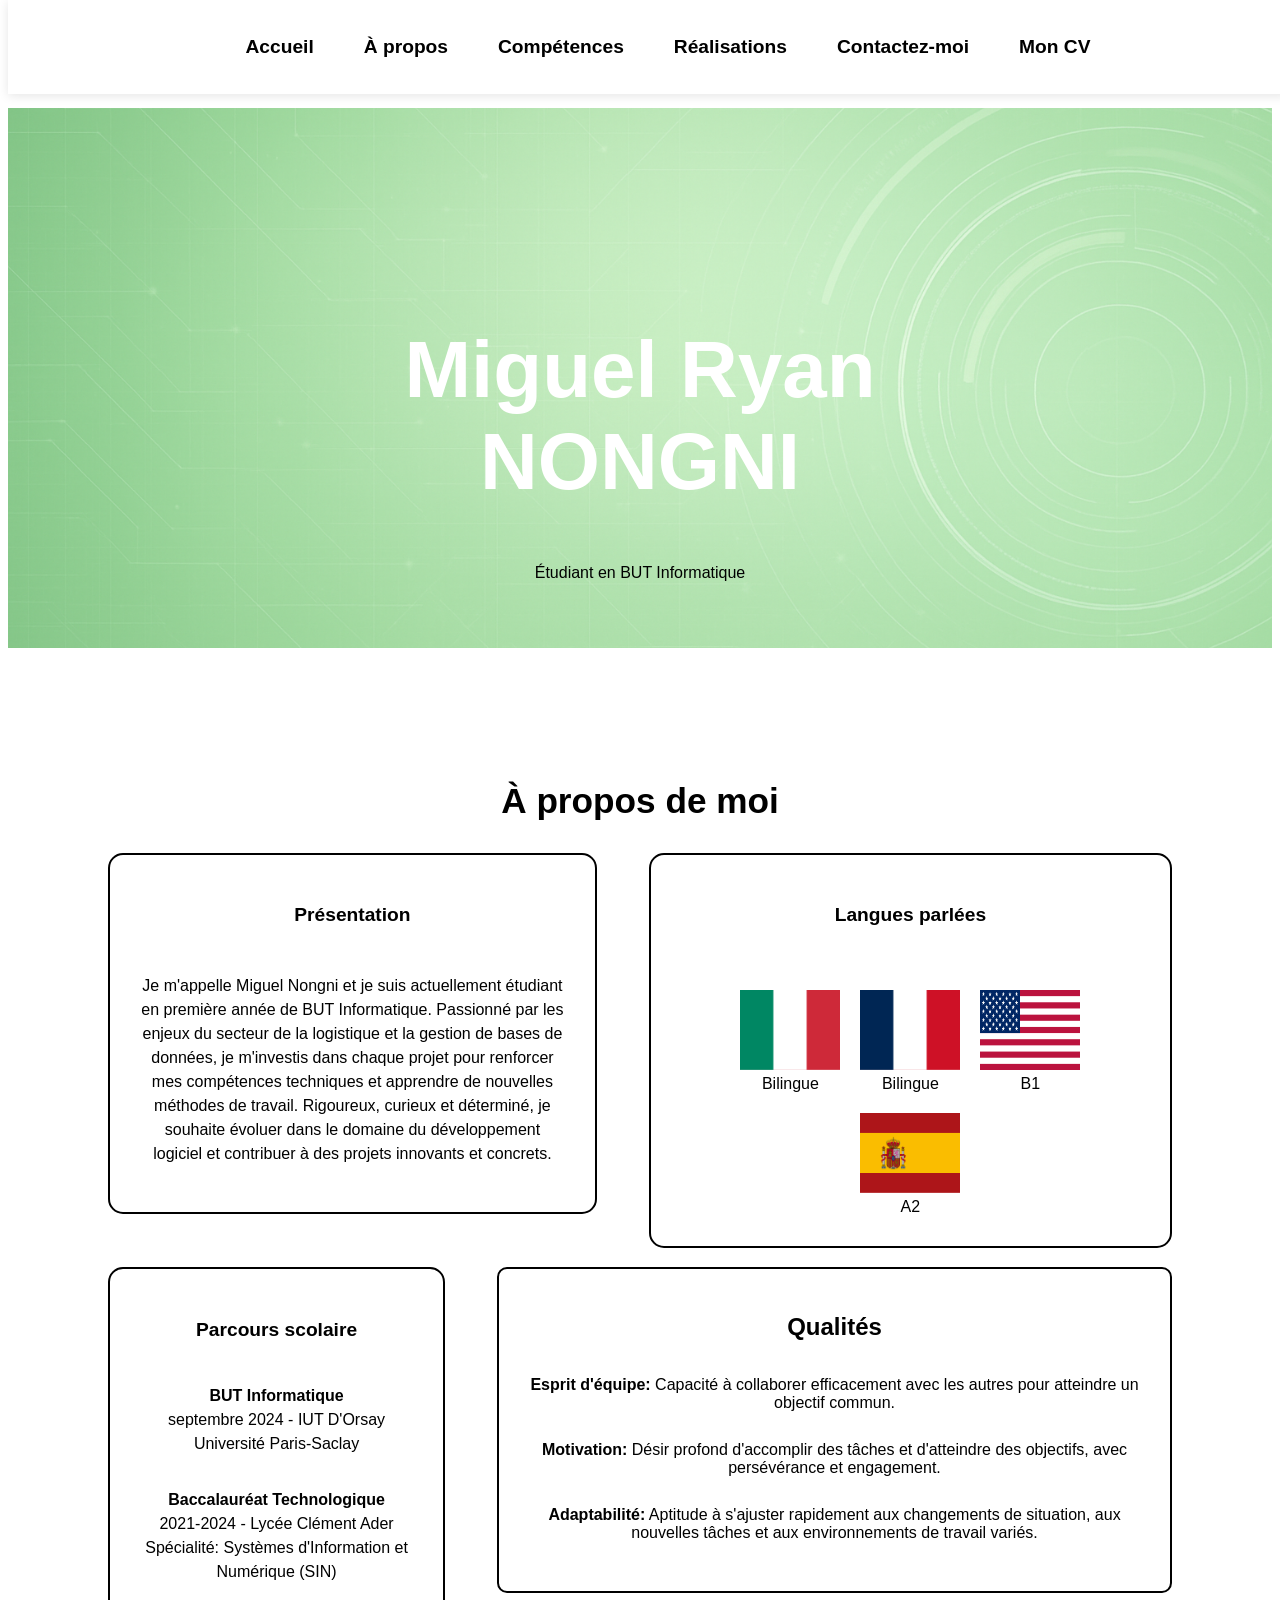
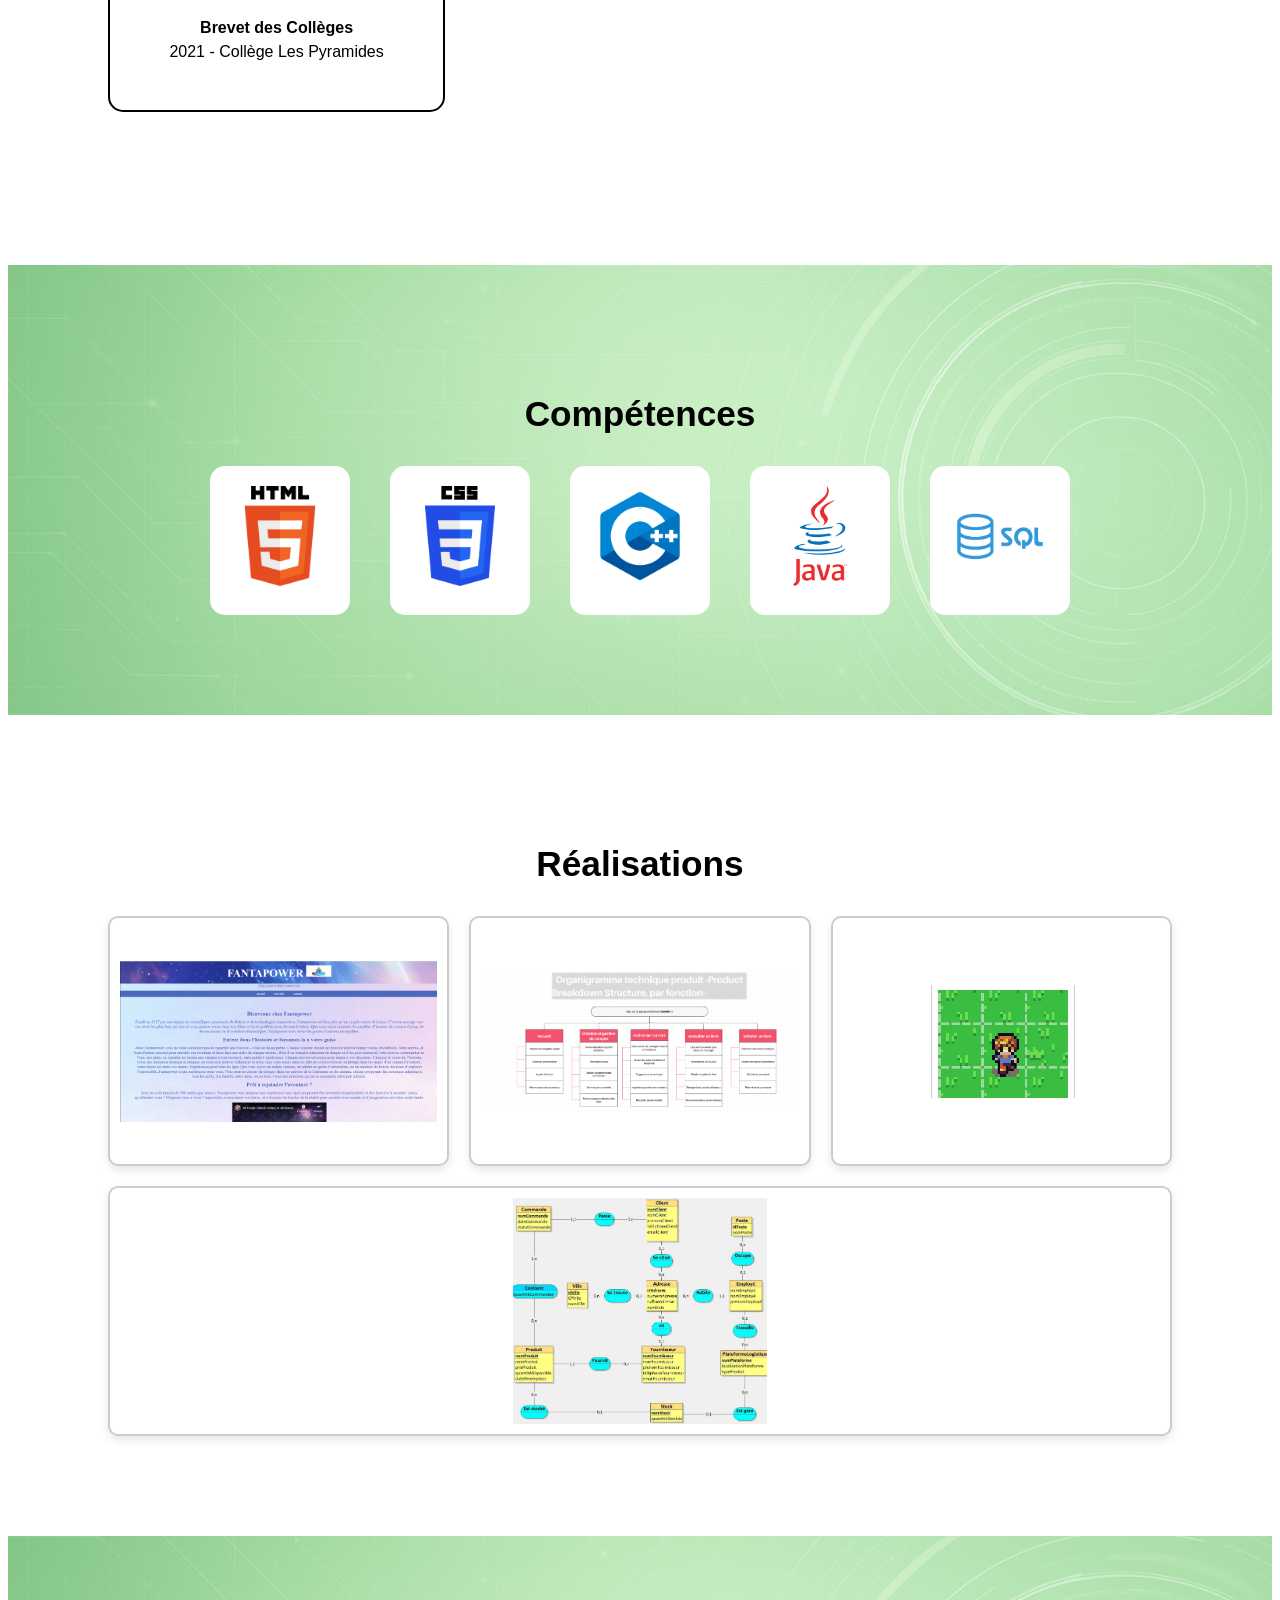
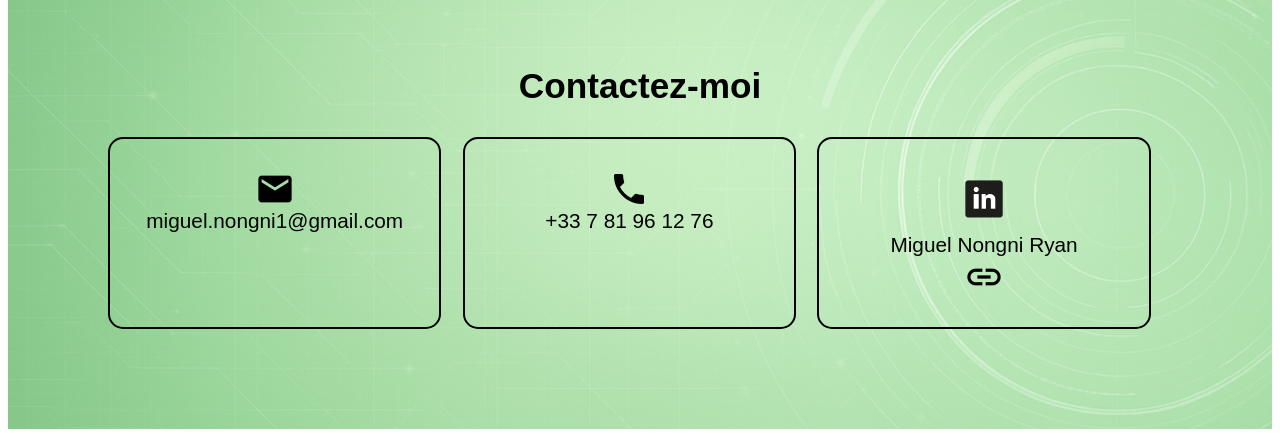
<file: ancien_modele/index.html>
<!DOCTYPE html>
<html>
    <head>
        <meta charset="utf-8"/>
        <title>Portfolio Miguel Nongni (Ancienne Version)</title>
        <meta type="Description" content="Bienvenue dans mon portfolio" />
        <link href="https://fonts.googleapis.com/icon?family=Material+Icons" rel="stylesheet">
        <link rel="stylesheet" href="styles/styles.css" type="text/css">
    </head>
    <body>
        <nav class="navbar">
            <ul>
                <li><a href="#Accueil">Accueil</a></li>
                <li><a href="#apropos">À propos</a></li>
                <li><a href="#competences">Compétences</a></li>
                <li><a href="#realisations">Réalisations</a></li>
                <li><a href="#contact">Contactez-moi</a></li>
                <li><a href="img/miguel-cv.pdf" target="_blank" class="cv-link">Mon CV</a></li>
            </ul>
        </nav>
        <div id="Accueil" class="slider">
            <img src="img/backgreen1.png" class="slider-backgroud">
            <div class="slider-content">
                <h1> Miguel Ryan NONGNI</h1>
                <p> Étudiant en BUT Informatique</p>

            </div>
        </div>


        <div id="apropos" class="section bg-white">
            <div class="boxed">
                <div class="text-center">
                    <h2>À propos de moi</h2>
                </div>

                <div class="about-content flex space-between gap20">
                    <div class="w40 flex column center-content">
                        <h3>Présentation</h3>
                        <p>
                            Je m'appelle Miguel Nongni et je suis actuellement étudiant en première année de BUT Informatique.
                            Passionné par les enjeux du secteur de la logistique et la gestion de bases de données, je m'investis dans
                            chaque projet pour renforcer mes compétences techniques et apprendre de nouvelles méthodes de travail.
                            Rigoureux, curieux et déterminé, je souhaite évoluer dans le domaine du développement logiciel et
                            contribuer à des projets innovants et concrets.
                        </p>
                    </div>

                    <div class="languages-container">
                        <h3>Langues parlées</h3>
                        <div class="languages-list flex space-around">
                            <div class="language-item">
                                <img src="./img/d-ita.png">
                                <a class="niveau">Bilingue</a>
                            </div>
                            <div class="language-item">
                                <img src="./img/d-fr.png">
                                <a class="niveau">Bilingue</a>
                            </div>
                            <div class="language-item">
                                <img src="./img/d-usa.png">
                                <a class="niveau">B1</a>
                            </div>
                            <div class="language-item">
                                <img src="./img/d-esp.png">
                                <a class="niveau">A2</a>
                            </div>
                        </div>
                    </div>
                </div>
                <div class="about-content flex space-between gap20">
                    <div class="w40 flex column center-content">
                        <h3>Parcours scolaire</h3>
                        <p>
                            <b>BUT Informatique</b><br>
                            septembre 2024 - IUT D'Orsay Université Paris-Saclay
                        </p>
                        <p>
                            <b>Baccalauréat Technologique</b><br>
                            2021-2024 - Lycée Clément Ader<br>
                            Spécialité: Systèmes d'Information et Numérique (SIN)
                        </p>
                        <p>
                            <b>Brevet des Collèges</b><br>
                            2021 - Collège Les Pyramides
                        </p>
                    </div>
                    <div class="qualites-container">
                        <h3>Qualités</h3>
                        <ul class="qualites-liste">
                            <li class="qualite-item">
                                <b>Esprit d'équipe:</b> Capacité à collaborer efficacement avec les autres pour atteindre un objectif commun.
                            </li>
                            <li class="qualite-item">
                                <b>Motivation:</b> Désir profond d'accomplir des tâches et d'atteindre des objectifs, avec persévérance et engagement.
                            </li>
                            <li class="qualite-item">
                                <b>Adaptabilité:</b> Aptitude à s'ajuster rapidement aux changements de situation, aux nouvelles tâches et aux environnements de travail variés.
                            </li>
                        </ul>
                    </div>
                    
                </div>
            </div>
        </div>


        <div id="competences" class="section bg-image">
            <div class="boxed ">
                <div class="text-center">
                            <h2>Compétences</h2>
                            <div class="flex column gap20 ">
                                <div class="flex logos-row">
                                    <div class="w25 competences wm100">
                                        <img src="./img/logo-html.png">
                                    </div>
                                    <div class="w25 competences wm100">
                                        <img src="./img/logo-css.png">
                                    </div>
                                    <div class="w25 competences wm100">
                                        <img src="./img/logo-c++.png">
                                    </div>
                                    <div class="w25 competences wm100">
                                        <img src="./img/logo-java.png">
                                    </div>
                                    <div class="w25 competences wm100">
                                        <img src="./img/logo-sql.png">
                                    </div>
                                </div>
                            </div>


                </div>
            </div>
        </div>

        <div id="realisations" class="section bg-white">
            <div class="boxed">
                <div class="text-center">
                    <div class="w100">
                        <h2>Réalisations</h2>
                    </div>
                    <div class="projects-container flex space-between gap20">
                        <div class="project-card">
                            <div class="card-inner">
                                <div class="card-front">
                                    <img src="img/projeth.PNG" alt="Communication Web pour une Activité de Divertissement">
                                </div>
                                <div class="card-back">
                                    <h3>Projet CWAD</h3>
                                    <p>Ce projet a porté sur la conception complète d'un lieu de divertissement fictif. 
                                        J'ai eu pour mission de développer son identité unique (nom, slogan, et visuels), 
                                        puis de la matérialiser et la présenter via un site web dédié.,
                                         </p>
                                </div>
                            </div>
                        </div>

                        <div class="project-card">
                            <div class="card-inner">
                                <div class="card-front">
                                    <img src="img/projetr.png" alt="Recueil de besoins">
                                </div>
                                <div class="card-back">
                                    <h3>Recueil de besoins</h3>
                                    <p>Ce projet a consisté à concevoir un cahier des charges détaillé pour la maison d'édition fictive "Les éditions du Caribou". 
                                        J'ai analysé les besoins pour définir les spécifications techniques et fonctionnelles.</p>
                                </div>
                            </div>
                        </div>

                        <div class="project-card">
                            <div class="card-inner">
                                <div class="card-front">
                                    <img src="img/projetc.png" alt="Projet C">
                                </div>
                                <div class="card-back">
                                    <h3>Comparaison d’approches algorithmiques</h3>
                                    <p>Ce projet consiste à développer un jeu vidéo 2D en C++ en utilisant la bibliothèque SDL2. 
                                        J'ai implémenté les fonctionnalités suivantes : gestion des personnages et de leurs animations, chargement des niveaux à partir de fichiers, 
                                        détection des collisions et interactions avec les objets du jeu.</p>
                                </div>
                            </div>
                        </div>

                        <div class="project-card">
                            <div class="card-inner">
                                <div class="card-front">
                                    <img src="img/projetb.jpg" alt="Projet Générique">
                                </div>
                                <div class="card-back">
                                    <h3>Création d’une base de données</h3>
                                    <p>Ce projet consiste à étudier et réaliser une base de données à partir d'un besoin client, 
                                        offrant une première approche de la formalisation et de l'implémentation d'une base de données..</p>
                                </div>
                            </div>
                        </div>
                    </div>
                </div>
            </div>
        </div>


        <div id="contact" class="section bg-image">
            <div class="boxed">
                <div class="text-center">
                    <div class="w100">
                        <h2>Contactez-moi</h2>
                        <div class ="flex space-between">
                            <div class="w32 contact">
                                <span class="material-icons icon">mail</span>
                                <span class="value">miguel.nongni1@gmail.com</span>
                            </div>
                            <div class="w32 contact">
                                <span class="material-icons icon">call</span>
                                <span class="value">+33 7 81 96 12 76</span>
                            </div>
                            <div class="w32 contact">
                                <img src="img/logolink.png" alt="LinkedIn" style="width: 60px;">
                                <span class="value">Miguel Nongni Ryan</span>
                                <a href="https://www.linkedin.com/in/miguel-nongni-70b570301" >
                                    <span class="material-icons icon">link</span>
                                </a>
                            </div>
                        </div>
                        </div>
                    </div>
                </div>
            </div>


        </body>
        <script src="js/app.js"></script>
</html>
</file>
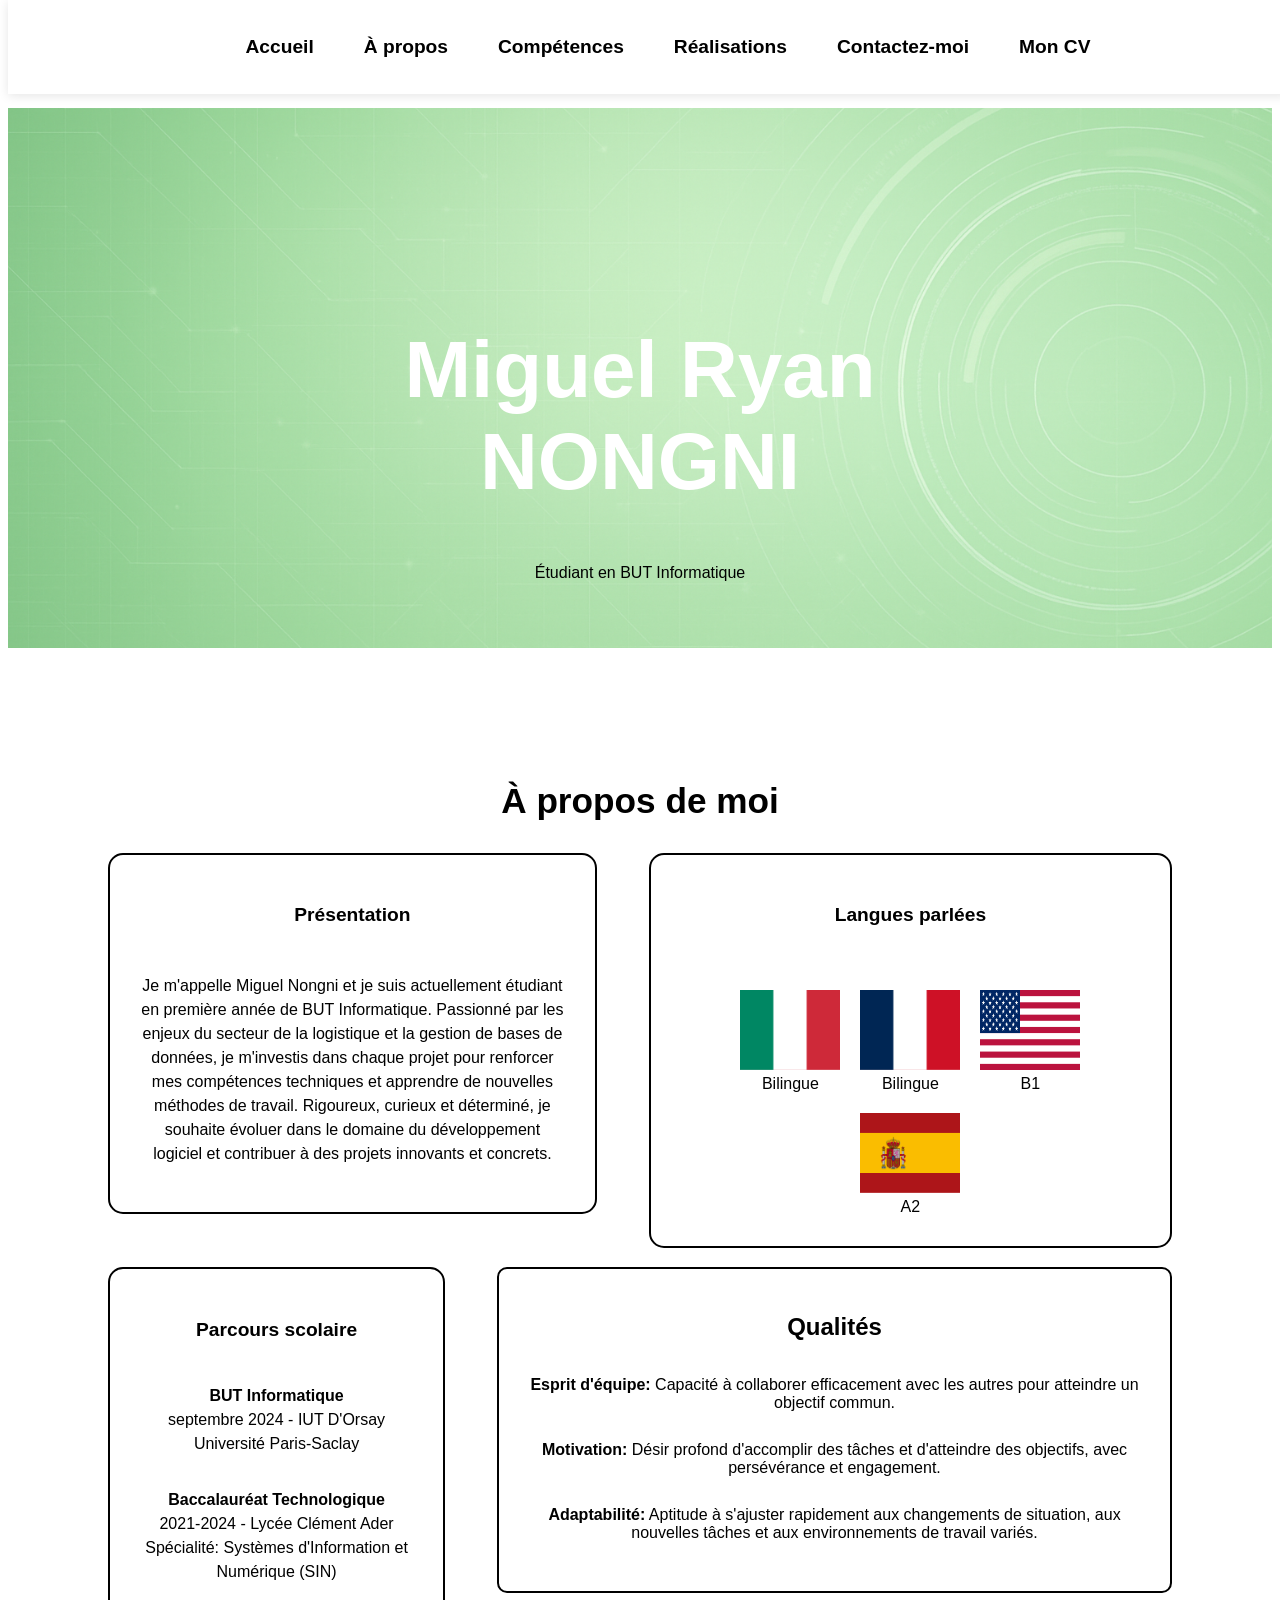
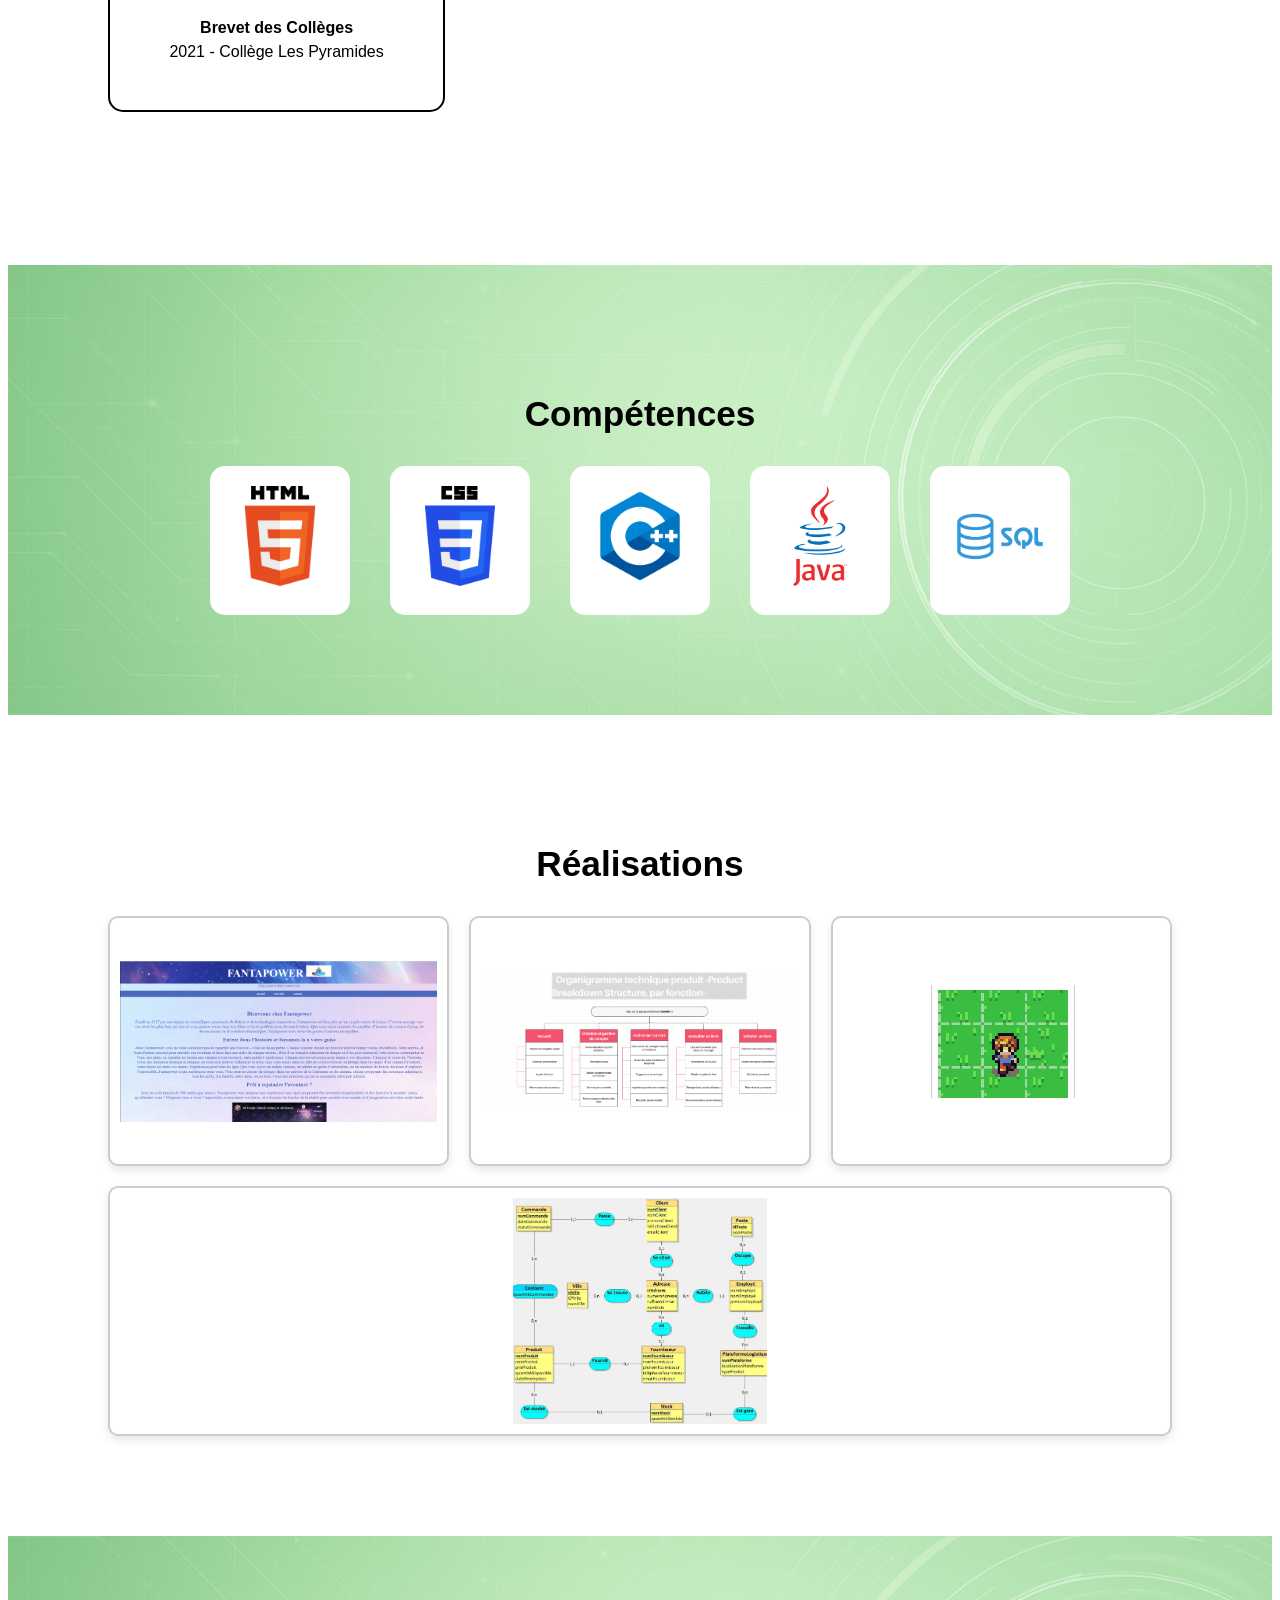
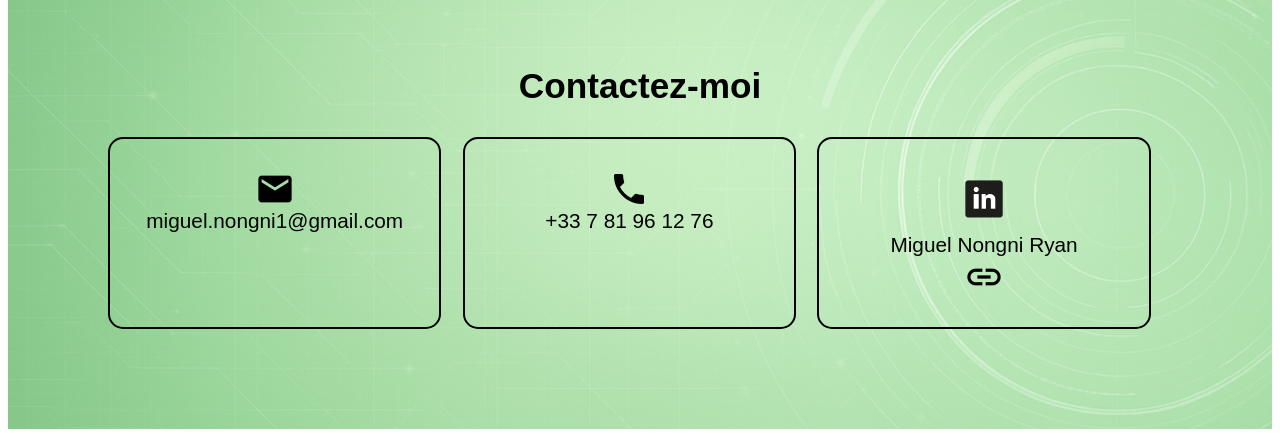
<file: index_ancien.html>
<!DOCTYPE html>
<html>
    <head>
        <meta charset="utf-8"/>
        <title>Portfolio Miguel Nongni (Ancienne Version)</title>
        <meta type="Description" content="Bienvenue dans mon portfolio" />
        <link href="https://fonts.googleapis.com/icon?family=Material+Icons" rel="stylesheet">
        <link rel="stylesheet" href="styles/styles_ancien.css" type="text/css">
    </head>
    <body>
        <nav class="navbar">
            <ul>
                <li><a href="#Accueil">Accueil</a></li>
                <li><a href="#apropos">À propos</a></li>
                <li><a href="#competences">Compétences</a></li>
                <li><a href="#realisations">Réalisations</a></li>
                <li><a href="#contact">Contactez-moi</a></li>
                <li><a href="img/miguel-cv.pdf" target="_blank" class="cv-link">Mon CV</a></li>
            </ul>
        </nav>
        <div id="Accueil" class="slider">
            <img src="img/backgreen1.png" class="slider-backgroud">
            <div class="slider-content">
                <h1> Miguel Ryan NONGNI</h1>
                <p> Étudiant en BUT Informatique</p>

            </div>
        </div>


        <div id="apropos" class="section bg-white">
            <div class="boxed">
                <div class="text-center">
                    <h2>À propos de moi</h2>
                </div>

                <div class="about-content flex space-between gap20">
                    <div class="w40 flex column center-content">
                        <h3>Présentation</h3>
                        <p>
                            Je m'appelle Miguel Nongni et je suis actuellement étudiant en première année de BUT Informatique.
                            Passionné par les enjeux du secteur de la logistique et la gestion de bases de données, je m'investis dans
                            chaque projet pour renforcer mes compétences techniques et apprendre de nouvelles méthodes de travail.
                            Rigoureux, curieux et déterminé, je souhaite évoluer dans le domaine du développement logiciel et
                            contribuer à des projets innovants et concrets.
                        </p>
                    </div>

                    <div class="languages-container">
                        <h3>Langues parlées</h3>
                        <div class="languages-list flex space-around">
                            <div class="language-item">
                                <img src="./img/d-ita.png">
                                <a class="niveau">Bilingue</a>
                            </div>
                            <div class="language-item">
                                <img src="./img/d-fr.png">
                                <a class="niveau">Bilingue</a>
                            </div>
                            <div class="language-item">
                                <img src="./img/d-usa.png">
                                <a class="niveau">B1</a>
                            </div>
                            <div class="language-item">
                                <img src="./img/d-esp.png">
                                <a class="niveau">A2</a>
                            </div>
                        </div>
                    </div>
                </div>
                <div class="about-content flex space-between gap20">
                    <div class="w40 flex column center-content">
                        <h3>Parcours scolaire</h3>
                        <p>
                            <b>BUT Informatique</b><br>
                            septembre 2024 - IUT D'Orsay Université Paris-Saclay
                        </p>
                        <p>
                            <b>Baccalauréat Technologique</b><br>
                            2021-2024 - Lycée Clément Ader<br>
                            Spécialité: Systèmes d'Information et Numérique (SIN)
                        </p>
                        <p>
                            <b>Brevet des Collèges</b><br>
                            2021 - Collège Les Pyramides
                        </p>
                    </div>
                    <div class="qualites-container">
                        <h3>Qualités</h3>
                        <ul class="qualites-liste">
                            <li class="qualite-item">
                                <b>Esprit d'équipe:</b> Capacité à collaborer efficacement avec les autres pour atteindre un objectif commun.
                            </li>
                            <li class="qualite-item">
                                <b>Motivation:</b> Désir profond d'accomplir des tâches et d'atteindre des objectifs, avec persévérance et engagement.
                            </li>
                            <li class="qualite-item">
                                <b>Adaptabilité:</b> Aptitude à s'ajuster rapidement aux changements de situation, aux nouvelles tâches et aux environnements de travail variés.
                            </li>
                        </ul>
                    </div>
                    
                </div>
            </div>
        </div>


        <div id="competences" class="section bg-image">
            <div class="boxed ">
                <div class="text-center">
                            <h2>Compétences</h2>
                            <div class="flex column gap20 ">
                                <div class="flex logos-row">
                                    <div class="w25 competences wm100">
                                        <img src="./img/logo-html.png">
                                    </div>
                                    <div class="w25 competences wm100">
                                        <img src="./img/logo-css.png">
                                    </div>
                                    <div class="w25 competences wm100">
                                        <img src="./img/logo-c++.png">
                                    </div>
                                    <div class="w25 competences wm100">
                                        <img src="./img/logo-java.png">
                                    </div>
                                    <div class="w25 competences wm100">
                                        <img src="./img/logo-sql.png">
                                    </div>
                                </div>
                            </div>


                </div>
            </div>
        </div>

        <div id="realisations" class="section bg-white">
            <div class="boxed">
                <div class="text-center">
                    <div class="w100">
                        <h2>Réalisations</h2>
                    </div>
                    <div class="projects-container flex space-between gap20">
                        <div class="project-card">
                            <div class="card-inner">
                                <div class="card-front">
                                    <img src="img/projeth.PNG" alt="Communication Web pour une Activité de Divertissement">
                                </div>
                                <div class="card-back">
                                    <h3>Projet CWAD</h3>
                                    <p>Ce projet a porté sur la conception complète d'un lieu de divertissement fictif. 
                                        J'ai eu pour mission de développer son identité unique (nom, slogan, et visuels), 
                                        puis de la matérialiser et la présenter via un site web dédié.,
                                         </p>
                                </div>
                            </div>
                        </div>

                        <div class="project-card">
                            <div class="card-inner">
                                <div class="card-front">
                                    <img src="img/projetr.png" alt="Recueil de besoins">
                                </div>
                                <div class="card-back">
                                    <h3>Recueil de besoins</h3>
                                    <p>Ce projet a consisté à concevoir un cahier des charges détaillé pour la maison d'édition fictive "Les éditions du Caribou". 
                                        J'ai analysé les besoins pour définir les spécifications techniques et fonctionnelles.</p>
                                </div>
                            </div>
                        </div>

                        <div class="project-card">
                            <div class="card-inner">
                                <div class="card-front">
                                    <img src="img/projetc.png" alt="Projet C">
                                </div>
                                <div class="card-back">
                                    <h3>Comparaison d’approches algorithmiques</h3>
                                    <p>Ce projet consiste à développer un jeu vidéo 2D en C++ en utilisant la bibliothèque SDL2. 
                                        J'ai implémenté les fonctionnalités suivantes : gestion des personnages et de leurs animations, chargement des niveaux à partir de fichiers, 
                                        détection des collisions et interactions avec les objets du jeu.</p>
                                </div>
                            </div>
                        </div>

                        <div class="project-card">
                            <div class="card-inner">
                                <div class="card-front">
                                    <img src="img/projetb.jpg" alt="Projet Générique">
                                </div>
                                <div class="card-back">
                                    <h3>Création d’une base de données</h3>
                                    <p>Ce projet consiste à étudier et réaliser une base de données à partir d'un besoin client, 
                                        offrant une première approche de la formalisation et de l'implémentation d'une base de données..</p>
                                </div>
                            </div>
                        </div>
                    </div>
                </div>
            </div>
        </div>


        <div id="contact" class="section bg-image">
            <div class="boxed">
                <div class="text-center">
                    <div class="w100">
                        <h2>Contactez-moi</h2>
                        <div class ="flex space-between">
                            <div class="w32 contact">
                                <span class="material-icons icon">mail</span>
                                <span class="value">miguel.nongni1@gmail.com</span>
                            </div>
                            <div class="w32 contact">
                                <span class="material-icons icon">call</span>
                                <span class="value">+33 7 81 96 12 76</span>
                            </div>
                            <div class="w32 contact">
                                <img src="img/logolink.png" alt="LinkedIn" style="width: 60px;">
                                <span class="value">Miguel Nongni Ryan</span>
                                <a href="https://www.linkedin.com/in/miguel-nongni-70b570301" >
                                    <span class="material-icons icon">link</span>
                                </a>
                            </div>
                        </div>
                        </div>
                    </div>
                </div>
            </div>


        </body>
        <script src="js/app_ancien.js"></script>
</html>
</file>
<file: ancien_modele/styles/styles.css>
<url>('https://fonts.googleapis.com/css2?family=Inter:ital,opsz,wght@0,14..32,100..900;1,14..32,100..900&display=swap');

* {

    margin: 0;

    padding: 0;

}



body {

    font-family: 'Inter', sans-serif;

    padding-top: 100px;

}



h1 {

    color: #fff;

    font-size: 5rem;

}



h2 {

    font-size: 2.2rem;

    margin-bottom: 3%;

}

h3 {

    padding-bottom: 3%;

    font-size: 120%;

}

p {

    font-size: 100%;

    line-height: 1.5;

}



.navbar {

    width: 100%;

    background: #fff;

    padding: 20px 0;

    position: fixed;

    top: 0;

    z-index: 1000;

    box-shadow: 0 2px 10px rgba(0, 0, 0, 0.1);

}



.navbar ul {

    list-style: none;

    display: flex;

    justify-content: center;

    gap: 50px;

}



.navbar a {

    text-decoration: none;

    color: #000;

    font-size: 1.2rem;

    font-weight: 600;

    transition: color 0.3s;

}



.navbar a:hover {

    color: #34db6e;

}



.space_between {

    justify-content: space-between;

}



.slider img {

    width: 100%;

    min-height: 60vh;

    aspect-ratio: 16/5.6;

}



.slider-backgroud {

    width: 100%;

    height: 100%;

    object-fit: cover;

}



.slider-content {

    position: absolute;

    top: 10%;

    left: 50%;

    bottom: 50%;;

    transform: translate(-50%, 50%);

    text-align: center;

}



.section {

    padding: 100px;

}



.bg-white {

    background: #fff;

    text-align: center;

}



.bg-image {

    background: url('../img/backgreen1.png') center/cover no-repeat;

}



.boxed {

    max-width: 1280px;

    margin-inline: auto;

}



.flex {

    display: flex;

}



.text-center {

    display: flex;

    flex-direction: column;

    align-items: center;

    text-align: center;



}



.w60 {

    width: 60%;

    text-align: left;

}



.w100 {

    width: 100%;

}



.w32 {

    width: 32%;

}



.w25 {

    width: 25%;

}



.icon {

    display: block;

    font-size: 40px !important;

}



.label {

    display: block;

    font-weight: 700;

    text-transform: uppercase;

    margin: 5px 0;

    font-size: 1.5em;

}



.value {

    display: block;

    font-size: 1.3rem;

}



.contact {

    border: 2px solid #000000;

    border-radius: 15px;

    padding: 30px;

    box-sizing: border-box;

    margin-right: 2%;

    max-width: none;

}
contact .flex {

    display: flex;

    flex-wrap: wrap;       

    gap: 10px;             

    justify-content: center;

}

.contact a {
    color: inherit; 
    text-decoration: none; 
}

.contact a:hover {
    color: #34db6e; 
}

.competences {

    background: #ffffff;

    border-radius: 15px;

    padding: 20px;

    box-sizing: border-box;

}



.competences img {

    width: 100px;

    height: 100px;

    object-fit: contain;

    margin-bottom: 5px;

}



.l {

    display: flex;

    flex-direction: column;

    align-items: center;

    text-align: center;

}



.l img {

    width: 70px;

    height: 70px;

    object-fit: contain;

    margin-bottom: 5px;

}



.column {

    flex-direction: column;

}



.gap20 {

    gap: 20px;

}



.wm100 {

    width: 100%;

}



.niveau {

    text-align: center;

}



.center-content {

    justify-content: center;

    align-items: center;

    text-align: center;

    height: 100%;

}



.w40 {

    width: 40%;

    border: 2px solid #000000;

    border-radius: 15px;

    padding: 30px;

    display: flex;

    flex-direction: column;

    justify-content: center;

    margin-right: 3%;

    margin-bottom: 5%;

}



.about-content {

    display: flex;

    gap: 20px;

    align-items: flex-start;

}



.languages-container {

    display: flex;

    flex-direction: column;

    border: 2px solid #000;

    border-radius: 15px;

    padding: 30px;

    box-sizing: border-box;

    width: auto;

}



.languages-container h3 {

    text-align: center;

    margin-bottom: 50px;

}



.languages-list {

    display: flex;

    flex-wrap: wrap;    

    gap: 20px;          

    justify-content: center;

}



.language-item {

    display: flex;

    flex-direction: column;

    align-items: center;

    text-align: center;

}



.language-item img {

    width: 100px;

    height: 80px;

    margin-bottom: 5px;

}



.qualites-container {

    border: 2px solid #000;

    border-radius: 10px;

    padding: 20px;

    margin-bottom: 20px;

}



.qualites-container h3 {

    font-size: 1.5em;

    margin-bottom: 15px;

    text-align: center;

}



.qualites-liste {

    list-style: none;

    padding: 0;

}



.qualite-item {

    margin-bottom: 29px;

}



.qualite-item b {

    font-weight: bold;

}



.projects-container {

    display: flex;

    flex-wrap: wrap;  

    gap: 20px;

    justify-content: center;

}



.project-card {

    width: 300px;

    flex: 1 1 auto;

    height: 250px;

    perspective: 1000px;

    cursor: pointer;

}



.card-inner {

    position: relative;

    width: 100%;

    height: 100%;

    text-align: center;

    transition: transform 0.6s;

    transform-style: preserve-3d;

}



.project-card.flipped .card-inner {

    transform: rotateY(180deg);

}

.logos-row {

    display: flex;

    justify-content: center;  

    align-items: center;

    gap: 40px;                

    flex-wrap: wrap;        

}



.card-front, .card-back {

    position: absolute;

    width: 100%;

    height: 100%;

    backface-visibility: hidden;

    display: flex;

    flex-direction: column;

    justify-content: center;

    align-items: center;

    border: 2px solid #ccc;

    border-radius: 10px;

    box-shadow: 0 4px 8px rgba(0, 0, 0, 0.1);

    background-color: #fff;

    padding: 10px;

    box-sizing: border-box;

}



.card-front img {

    max-width: 100%;

    max-height: 100%;

    object-fit: contain;

}



.card-back {

    transform: rotateY(180deg);

    background-color: #f0f0f0;

}



.card-back h3 {

    margin-bottom: 10px;

    color: #333;

}



.card-back p {

    font-size: 0.9rem;

    color: #555;

}



.wrap {

    flex-wrap: wrap;

}

.w25 {

    width: auto;

}
</file>
<file: styles/styles_ancien.css>
<url>('https://fonts.googleapis.com/css2?family=Inter:ital,opsz,wght@0,14..32,100..900;1,14..32,100..900&display=swap');

* {

    margin: 0;

    padding: 0;

}



body {

    font-family: 'Inter', sans-serif;

    padding-top: 100px;

}



h1 {

    color: #fff;

    font-size: 5rem;

}



h2 {

    font-size: 2.2rem;

    margin-bottom: 3%;

}

h3 {

    padding-bottom: 3%;

    font-size: 120%;

}

p {

    font-size: 100%;

    line-height: 1.5;

}



.navbar {

    width: 100%;

    background: #fff;

    padding: 20px 0;

    position: fixed;

    top: 0;

    z-index: 1000;

    box-shadow: 0 2px 10px rgba(0, 0, 0, 0.1);

}



.navbar ul {

    list-style: none;

    display: flex;

    justify-content: center;

    gap: 50px;

}



.navbar a {

    text-decoration: none;

    color: #000;

    font-size: 1.2rem;

    font-weight: 600;

    transition: color 0.3s;

}



.navbar a:hover {

    color: #34db6e;

}



.space_between {

    justify-content: space-between;

}



.slider img {

    width: 100%;

    min-height: 60vh;

    aspect-ratio: 16/5.6;

}



.slider-backgroud {

    width: 100%;

    height: 100%;

    object-fit: cover;

}



.slider-content {

    position: absolute;

    top: 10%;

    left: 50%;

    bottom: 50%;;

    transform: translate(-50%, 50%);

    text-align: center;

}



.section {

    padding: 100px;

}



.bg-white {

    background: #fff;

    text-align: center;

}



.bg-image {

    background: url('../img/backgreen1.png') center/cover no-repeat;

}



.boxed {

    max-width: 1280px;

    margin-inline: auto;

}



.flex {

    display: flex;

}



.text-center {

    display: flex;

    flex-direction: column;

    align-items: center;

    text-align: center;



}



.w60 {

    width: 60%;

    text-align: left;

}



.w100 {

    width: 100%;

}



.w32 {

    width: 32%;

}



.w25 {

    width: 25%;

}



.icon {

    display: block;

    font-size: 40px !important;

}



.label {

    display: block;

    font-weight: 700;

    text-transform: uppercase;

    margin: 5px 0;

    font-size: 1.5em;

}



.value {

    display: block;

    font-size: 1.3rem;

}



.contact {

    border: 2px solid #000000;

    border-radius: 15px;

    padding: 30px;

    box-sizing: border-box;

    margin-right: 2%;

    max-width: none;

}
contact .flex {

    display: flex;

    flex-wrap: wrap;       

    gap: 10px;             

    justify-content: center;

}

.contact a {
    color: inherit; 
    text-decoration: none; 
}

.contact a:hover {
    color: #34db6e; 
}

.competences {

    background: #ffffff;

    border-radius: 15px;

    padding: 20px;

    box-sizing: border-box;

}



.competences img {

    width: 100px;

    height: 100px;

    object-fit: contain;

    margin-bottom: 5px;

}



.l {

    display: flex;

    flex-direction: column;

    align-items: center;

    text-align: center;

}



.l img {

    width: 70px;

    height: 70px;

    object-fit: contain;

    margin-bottom: 5px;

}



.column {

    flex-direction: column;

}



.gap20 {

    gap: 20px;

}



.wm100 {

    width: 100%;

}



.niveau {

    text-align: center;

}



.center-content {

    justify-content: center;

    align-items: center;

    text-align: center;

    height: 100%;

}



.w40 {

    width: 40%;

    border: 2px solid #000000;

    border-radius: 15px;

    padding: 30px;

    display: flex;

    flex-direction: column;

    justify-content: center;

    margin-right: 3%;

    margin-bottom: 5%;

}



.about-content {

    display: flex;

    gap: 20px;

    align-items: flex-start;

}



.languages-container {

    display: flex;

    flex-direction: column;

    border: 2px solid #000;

    border-radius: 15px;

    padding: 30px;

    box-sizing: border-box;

    width: auto;

}



.languages-container h3 {

    text-align: center;

    margin-bottom: 50px;

}



.languages-list {

    display: flex;

    flex-wrap: wrap;    

    gap: 20px;          

    justify-content: center;

}



.language-item {

    display: flex;

    flex-direction: column;

    align-items: center;

    text-align: center;

}



.language-item img {

    width: 100px;

    height: 80px;

    margin-bottom: 5px;

}



.qualites-container {

    border: 2px solid #000;

    border-radius: 10px;

    padding: 20px;

    margin-bottom: 20px;

}



.qualites-container h3 {

    font-size: 1.5em;

    margin-bottom: 15px;

    text-align: center;

}



.qualites-liste {

    list-style: none;

    padding: 0;

}



.qualite-item {

    margin-bottom: 29px;

}



.qualite-item b {

    font-weight: bold;

}



.projects-container {

    display: flex;

    flex-wrap: wrap;  

    gap: 20px;

    justify-content: center;

}



.project-card {

    width: 300px;

    flex: 1 1 auto;

    height: 250px;

    perspective: 1000px;

    cursor: pointer;

}



.card-inner {

    position: relative;

    width: 100%;

    height: 100%;

    text-align: center;

    transition: transform 0.6s;

    transform-style: preserve-3d;

}



.project-card.flipped .card-inner {

    transform: rotateY(180deg);

}

.logos-row {

    display: flex;

    justify-content: center;  

    align-items: center;

    gap: 40px;                

    flex-wrap: wrap;        

}



.card-front, .card-back {

    position: absolute;

    width: 100%;

    height: 100%;

    backface-visibility: hidden;

    display: flex;

    flex-direction: column;

    justify-content: center;

    align-items: center;

    border: 2px solid #ccc;

    border-radius: 10px;

    box-shadow: 0 4px 8px rgba(0, 0, 0, 0.1);

    background-color: #fff;

    padding: 10px;

    box-sizing: border-box;

}



.card-front img {

    max-width: 100%;

    max-height: 100%;

    object-fit: contain;

}



.card-back {

    transform: rotateY(180deg);

    background-color: #f0f0f0;

}



.card-back h3 {

    margin-bottom: 10px;

    color: #333;

}



.card-back p {

    font-size: 0.9rem;

    color: #555;

}



.wrap {

    flex-wrap: wrap;

}

.w25 {

    width: auto;

}
</file>
